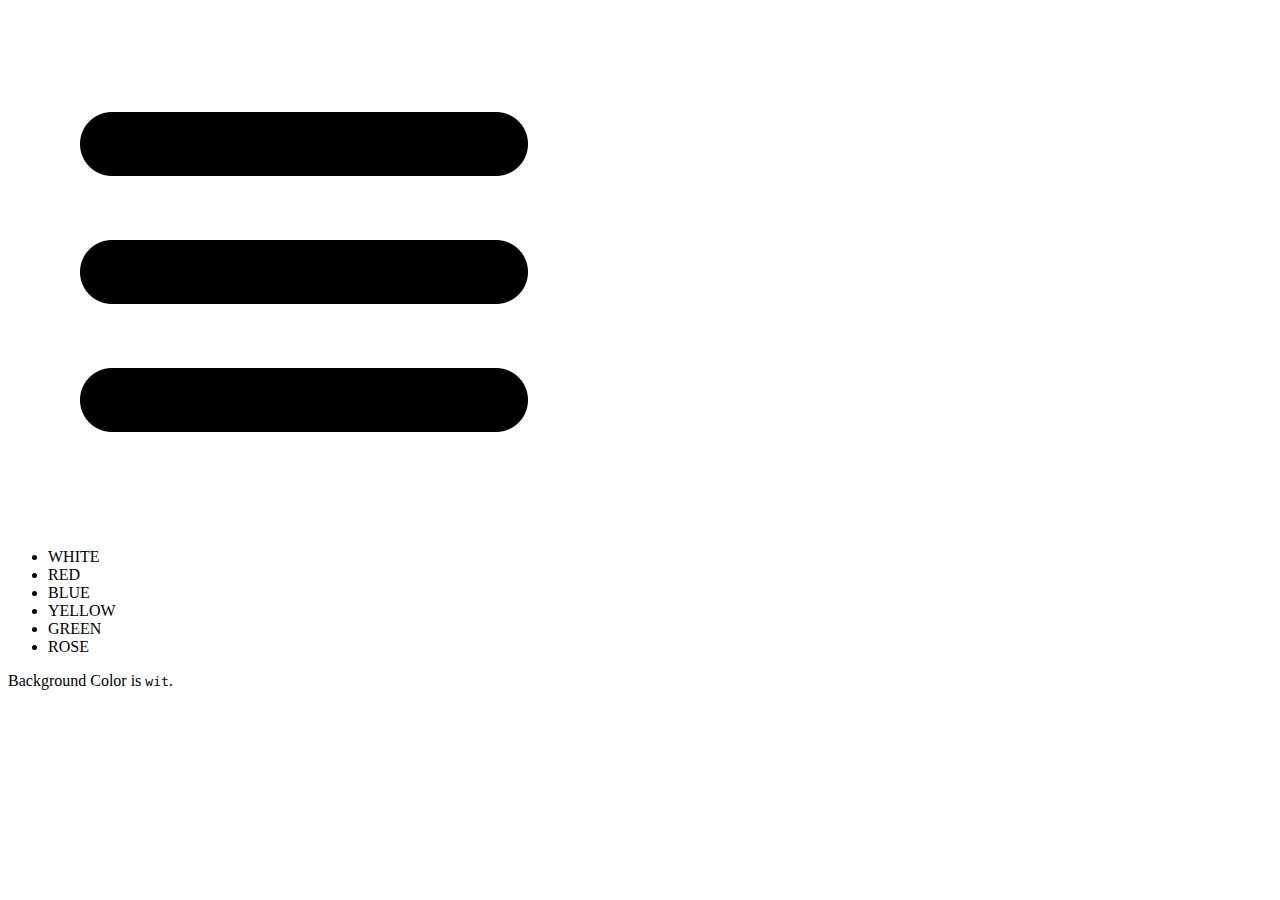
<file:  KleurenToggle /index.html>
<!DOCTYPE html>
<html>
<head>
    <title>Kleuren Toggle</title>
    <script defer src="script.js"></script>
    <link rel="stylesheet" href="style.scss">
</head>

<body class="white-background">
    <nav>
        <figure>
            <img src="hamburger.png" alt="menu" class="nav__hamburger">
        </figure>
        <ul id="menu-items" class="nav__menu">
            <li class="white-background">
                WHITE
            </li>
            <li class="red-background">
                RED
            </li>
            <li class="blue-background">
                BLUE
            </li>
            <li class="yellow-background">
                YELLOW
            </li>
            <li class="green-background">
                GREEN
            </li>
            <li class="pink-background">
                ROSE
            </li>
        </ul>
    </nav>

    <main>
        <p>Background Color is <code id="codeblock">wit</code>.</p>
    </main>
</body>
</html>
</file>
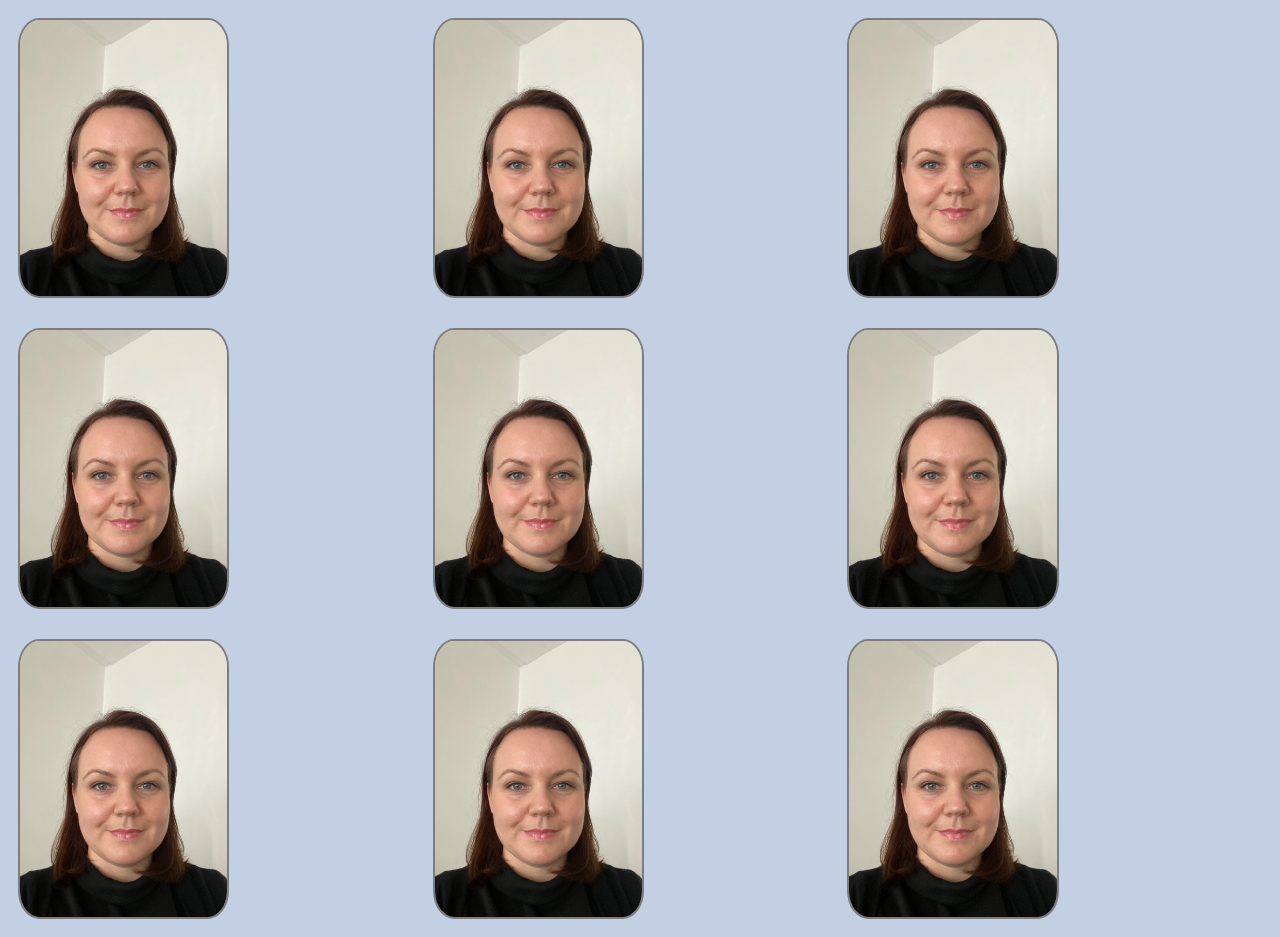
<file: css-adv-2/index.html>
<!DOCTYPE html>
<head>
    <meta name="viewport" content="width=device-width, initial-scale=1">
    <link rel="stylesheet" type="text/css" href="style.css" />
<title>Portfolio Grid </title>

</head>
<body>
    <div class="Portfolio  ">
        <div class="Portfolio__1 ">
    <img class="Portfolio__img" src="./BKooij copy.jpeg"></div>
    <div class="Portfolio__1 ">
    <img class="Portfolio__img" src="./BKooij copy.jpeg"></div>
    <div class="Portfolio__1 ">
    <img class="Portfolio__img" src="./BKooij copy.jpeg"></div>
    <div class="Portfolio__1 ">
    <img class="Portfolio__img" src="./BKooij copy.jpeg"></div>
    <div class="Portfolio__1 ">
    <img class="Portfolio__img" src="./BKooij copy.jpeg"></div>
    <div class="Portfolio__1 ">
    <img class="Portfolio__img" src="./BKooij copy.jpeg"></div>
    <div class="Portfolio__1 ">
    <img class="Portfolio__img" src="./BKooij copy.jpeg"></div>
    <div class="Portfolio__1 ">
    <img class="Portfolio__img" src="./BKooij copy.jpeg"></div>
    <div class="Portfolio__1 ">
    <img class="Portfolio__img" src="./BKooij copy.jpeg"></div>
    </div>
</body>
</file>
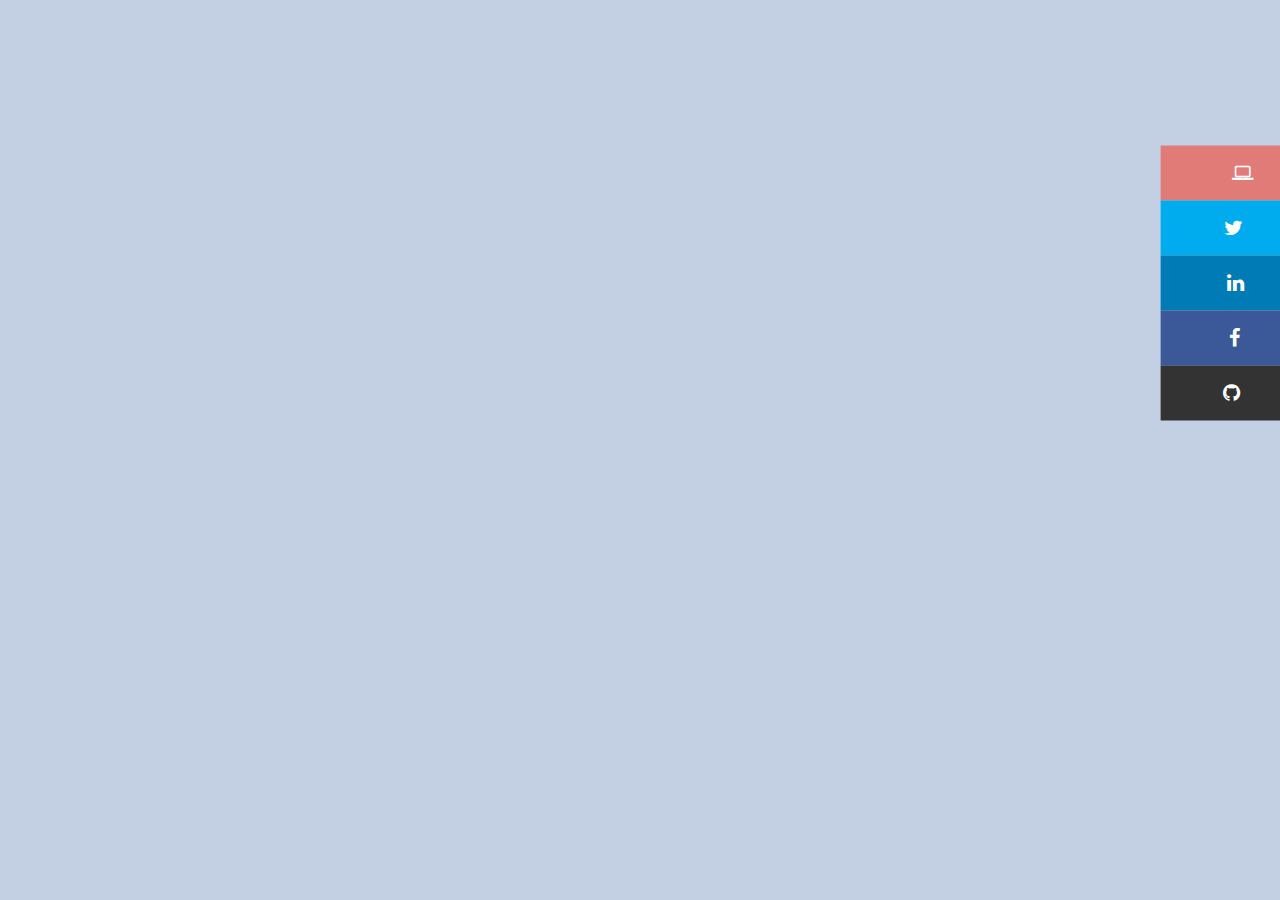
<file: css-adv-3/index.html>
<!DOCTYPE html>
<html lang="en">

<head>
    <meta charset="UTF-8">
    <meta name="viewport" content="width=device-width, initial-scale=1">
<link rel="stylesheet" href="https://cdnjs.cloudflare.com/ajax/libs/font-awesome/4.7.0/css/font-awesome.min.css">
    <link rel="stylesheet" href="style.css" type="text/css">
    <title>Advanced CSS - 03</title>
</head>

<body>
    <main>
        <div class="social">
            
            <a href="#" class="social__blog"><i class="fa fa-laptop"></i> </a>

            <a href="#" class="social__twitter"><i class="fa fa-twitter"></i> </a>
            <a href="#" class="social__linkedin"><i class="fa fa-linkedin"></i></a>
            <a href="#" class="social__facebook"> <i class="fa fa-facebook"> </i> </a> 
           
            <a href="#" class="social__github"> <i class="fa fa-github"></i></a>
</div>




        </div>
    </main>
</body>

</html>
</file>
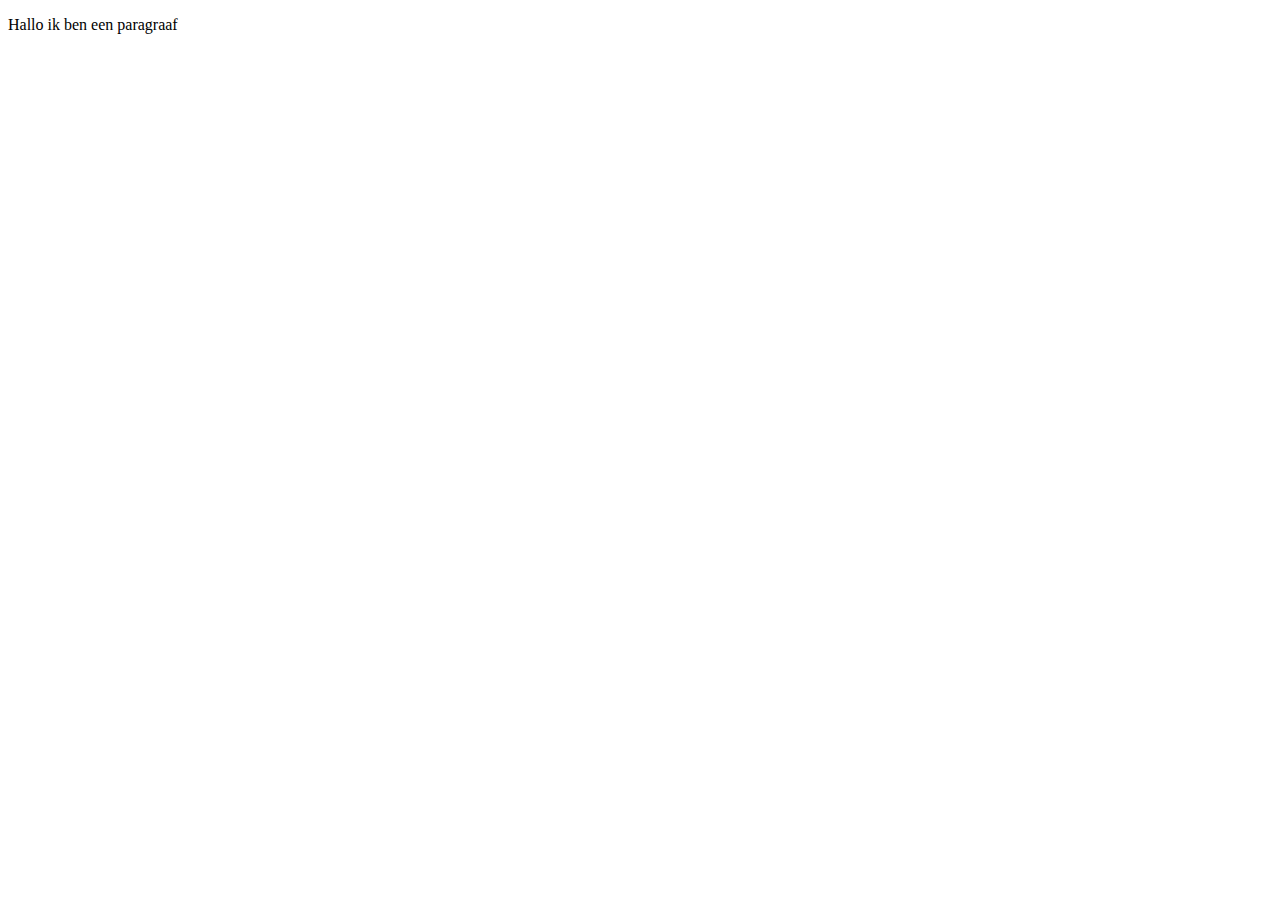
<file: dev:tools/index.html>
<!DOCTYPE html>
<html lang="en">
<head>
<meta charset="UTF-8">
<meta name="viewport" content="width=device-width, initial-scale=1.0">
<meta http-equiv="X-UA-Compatible" content="ie=edge">
<title>Document</title>
</head>
<body>
<div id="first-section">
<p>Hallo ik ben een paragraaf</p>
</div>
</body>
</html>
</file>
<file: css-adv-2/style.css>
body {
  background: #c3cfe2;
  display: -webkit-box;
  display: -ms-flexbox;
  display: flex;
  -webkit-box-pack: center;
      -ms-flex-pack: center;
          justify-content: center;
  -webkit-box-align: center;
      -ms-flex-align: center;
          align-items: center;
}

.Portfolio {
  display: -ms-grid;
  display: grid;
  -ms-grid-columns: 1fr 1fr 1fr;
      grid-template-columns: 1fr 1fr 1fr;
  grid-row-gap: 30px;
  -ms-grid-rows: auto;
      grid-template-rows: auto;
  margin: 10px;
}

.Portfolio__img {
  width: 250px;
  border-radius: 10%;
  border: solid #7e7c7c 2px;
  opacity: 1;
  display: block;
  width: 100%;
  height: auto;
  -webkit-transition: .5s ease;
  transition: .5s ease;
  -webkit-backface-visibility: hidden;
          backface-visibility: hidden;
  overflow: hidden;
}

.Portfolio__1 {
  position: relative;
  width: 50%;
}

@media screen and (max-width: 1024px) {
  .Portfolio {
    -ms-grid-columns: 1fr 1fr;
        grid-template-columns: 1fr 1fr;
  }
}

@media screen and (max-width: 480px) {
  .Portfolio {
    -ms-grid-columns: 1fr;
        grid-template-columns: 1fr;
  }
  .Portfolio__img {
    width: 500px;
    overflow: hidden;
  }
}
/*# sourceMappingURL=style.css.map */
</file>
<file: css-adv-3/style.css>
body {
  background-color: #c3cfe2;
  font-family: 'Open Sans', sans-serif;
}

.social {
  position: absolute;
  right: 0%;
  margin-right: 20px;
  -webkit-transform: translate(75%, 50%);
          transform: translate(75%, 50%);
  /*BLOG*/
  /*TWITTER*/
  /*LINKEDIN*/
  /*GITHUB*/
  /*FACEBOOK*/
}

.social__blog {
  background-color: #e17b77;
}

.social__blog:hover {
  margin-left: -310px;
  -webkit-transition: -webkit-transform 250ms ease-in-out;
  transition: -webkit-transform 250ms ease-in-out;
  transition: transform 250ms ease-in-out;
  transition: transform 250ms ease-in-out, -webkit-transform 250ms ease-in-out;
  text-align: left;
}

.social__blog::before {
  display: inline-block;
  width: 10px;
  font-size: 14px;
  text-align: center;
}

.social__blog::after {
  content: "Check out my blog";
  font-weight: normal;
  color: white;
  text-align: center;
  font-size: 14pt;
}

.social__twitter {
  background-color: #00aced;
}

.social__twitter:hover {
  margin-left: -330px;
  -webkit-transition: -webkit-transform 250ms ease-in-out;
  transition: -webkit-transform 250ms ease-in-out;
  transition: transform 250ms ease-in-out;
  transition: transform 250ms ease-in-out, -webkit-transform 250ms ease-in-out;
  text-align: left;
}

.social__twitter::before {
  display: inline-block;
  width: 10px;
  font-size: 14px;
  text-align: center;
}

.social__twitter::after {
  content: "Follow me on Twitter";
  font-weight: normal;
  color: white;
  text-align: left;
  font-size: 14pt;
}

.social__linkedin {
  background-color: #007bb6;
}

.social__linkedin:hover {
  margin-left: -330px;
  -webkit-transition: -webkit-transform 250ms ease-in-out;
  transition: -webkit-transform 250ms ease-in-out;
  transition: transform 250ms ease-in-out;
  transition: transform 250ms ease-in-out, -webkit-transform 250ms ease-in-out;
  text-align: left;
}

.social__linkedin::before {
  display: inline-block;
  width: 10px;
  font-size: 14px;
  text-align: center;
}

.social__linkedin::after {
  content: "Connect on Linkedin";
  font-weight: normal;
  color: white;
  text-align: left;
  font-size: 14pt;
}

.social__github {
  background-color: #333;
}

.social__github:hover {
  margin-left: -330px;
  -webkit-transition: -webkit-transform 250ms ease-in-out;
  transition: -webkit-transform 250ms ease-in-out;
  transition: transform 250ms ease-in-out;
  transition: transform 250ms ease-in-out, -webkit-transform 250ms ease-in-out;
  text-align: left;
}

.social__github:before {
  display: inline-block;
  width: 10px;
  font-size: 14px;
  text-align: center;
}

.social__github::after {
  content: "See my projects on Github";
  font-weight: normal;
  color: white;
  text-align: center;
  font-size: 14pt;
}

.social__facebook:hover {
  margin-left: -300px;
  -webkit-transition: -webkit-transform 250ms ease-in-out;
  transition: -webkit-transform 250ms ease-in-out;
  transition: transform 250ms ease-in-out;
  transition: transform 250ms ease-in-out, -webkit-transform 250ms ease-in-out;
  text-align: left;
}

.social__facebook {
  background-color: #3b5998;
}

.social__facebook::before {
  display: inline-block;
  width: 10px;
  font-size: 14px;
  text-align: center;
}

.social__facebook::after {
  content: "Like my Facebook page";
  font-weight: normal;
  color: white;
  text-align: left;
  font-size: 14pt;
}

.fa-facebook::before {
  display: inline-block;
  width: 20px;
  font-size: 20px;
  text-align: center;
  padding-right: 80px;
  padding-left: 35px;
}

.fa-twitter::before {
  display: inline-block;
  width: 20px;
  font-size: 20px;
  text-align: center;
  padding-right: 80px;
  padding-left: 5px;
}

.fa-laptop::before {
  display: inline-block;
  width: 20px;
  font-size: 20px;
  text-align: center;
  padding-right: 80px;
  padding-left: 5px;
}

.fa-linkedin {
  display: inline-block;
  width: 20px;
  font-size: 20px;
  text-align: start;
  padding-right: 80px;
  padding-left: 5px;
}

.fa-github {
  display: inline-block;
  width: 20px;
  font-size: 20px;
  text-align: center;
  padding-right: 80px;
  padding-left: 45px;
}

.social a {
  display: block;
  text-align: center;
  padding: 16px;
  -webkit-transition: all 0.3s ease;
  transition: all 0.3s ease;
  color: white;
  font-size: 20px;
}
/*# sourceMappingURL=style.css.map */
</file>
